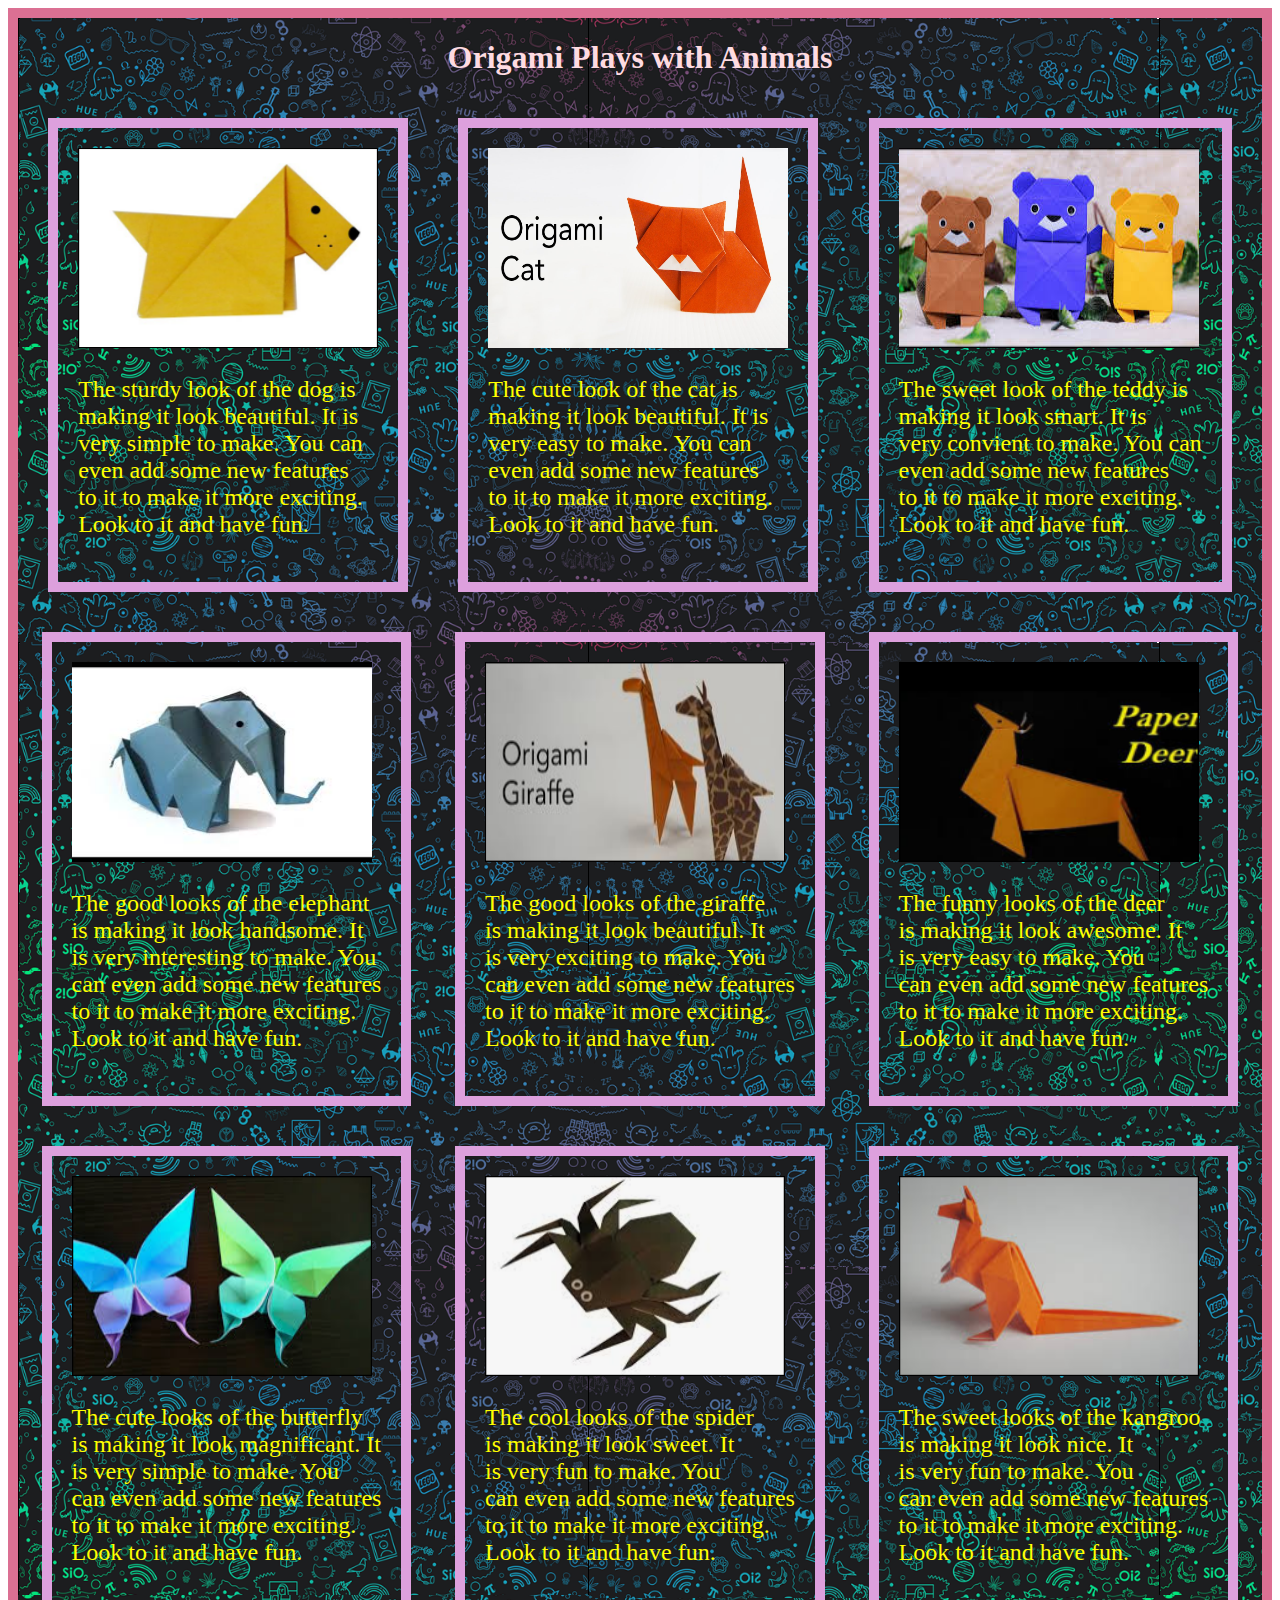
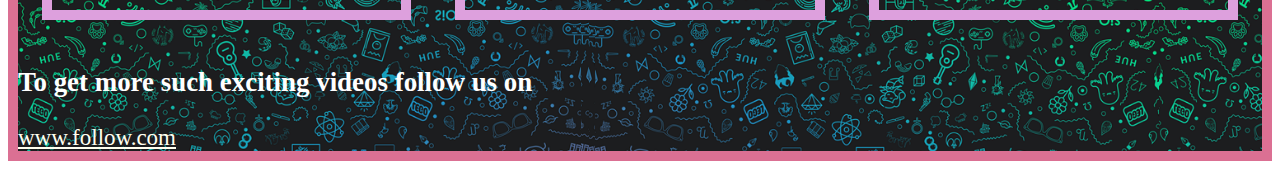
<file: index.html>
<!DOCTYPE html>
<html>
    <head>
        <title>Origami Plays with Animals</title>
        <link rel="stylesheet" href="style.css">
    </head>
    <div class="back">
    <body>
      <h1>Origami Plays with Animals</h1> 
      <div class = "grid"> 
    <div class="item">
        <h2><u>DOG</u></h2>
        <a href="https://www.youtube.com/watch?v=kXE1OluMfZU"> 
            <img src="dog.PNG" alt="dog" width="300" height="200">
        </a>
        <p>The sturdy look of the dog is <br> 
            making it look beautiful. It is <br> 
            very simple to make. You can <br> 
            even add some new features <br> 
            to it to make it more exciting.<br>
            Look to it and have fun.
        </p>
    </div>
    <div class="item">
        <h2><u>CAT</u></h2>
        <a href="https://www.youtube.com/watch?v=CnSyMR8hW2I"> 
            <img src="cat.PNG" alt="cat" width="300" height="200">
        </a>
        <p>The cute look of the cat is <br> 
            making it look beautiful. It is <br> 
            very easy to make. You can <br> 
            even add some new features <br> 
            to it to make it more exciting.<br>
            Look to it and have fun.
        </p>
    </div>
    <div class="item">
        <h2><u>TEDDY</u></h2>
        <a href="https://www.youtube.com/watch?v=3DNxCN4gYa4"> 
            <img src="teddy.PNG" alt="teddy" width="300" height="200">
        </a>
        <p>The sweet look of the teddy is <br> 
            making it look smart. It is <br> 
            very convient to make. You can <br> 
            even add some new features <br> 
            to it to make it more exciting.<br>
            Look to it and have fun.
        </p>
    </div>
    <div class="item">
        <h2><u>ELEPHANT</u></h2>
        <a href="https://www.youtube.com/watch?v=YtgxAM41jqw"> 
            <img src="elephant.PNG" alt="elephant" width="300" height="200">
        </a>
        <p>The good looks of the elephant <br> 
            is making it look handsome. It<br> 
            is very interesting to make. You <br> 
            can even add some new features <br> 
            to it to make it more exciting.<br>
            Look to it and have fun.
        </p>
    </div>
    <div class="item">
        <h2><u>GIRAFFE</u></h2>
        <a href="https://www.youtube.com/watch?v=aoGzJWSKXnQ"> 
            <img src="giraffe.PNG" alt="giraffe" width="300" height="200">
        </a>
        <p>The good looks of the giraffe <br> 
            is making it look beautiful. It<br> 
            is very exciting to make. You <br> 
            can even add some new features <br> 
            to it to make it more exciting.<br>
            Look to it and have fun.
        </p>
    </div>
    <div class="item">
    <h2><u>DEER</u></h2>
        <a href="https://www.youtube.com/watch?v=-CnpmlQotyI"> 
            <img src="deer.PNG" alt="deer" width="300" height="200">
        </a>
        <p>The funny looks of the deer <br> 
            is making it look awesome. It<br> 
            is very easy to make. You <br> 
            can even add some new features <br> 
            to it to make it more exciting.<br>
            Look to it and have fun.
        </p>
    </div>
    <div class="item">
        <h2><u>BUTTERFLY</u></h2>
            <a href="https://www.youtube.com/watch?v=N94a0Hfyhug&app=desktop"> 
                <img src="butterfly.PNG" alt="butterfly" width="300" height="200">
            </a>
            <p>The cute looks of the butterfly <br> 
                is making it look magnificant. It<br> 
                is very simple to make. You <br> 
                can even add some new features <br> 
                to it to make it more exciting.<br>
                Look to it and have fun.
            </p>
        </div>
        <div class="item">
            <h2><u>SPIDER</u></h2>
                <a href="https://www.youtube.com/watch?v=oEC7l8pLb1o"> 
                    <img src="spider.PNG" alt="spider" width="300" height="200">
                </a>
                <p>The cool looks of the spider <br> 
                    is making it look sweet. It<br> 
                    is very fun to make. You <br> 
                    can even add some new features <br> 
                    to it to make it more exciting.<br>
                    Look to it and have fun.
                </p>
            </div>
    <div class="item">
        <h2><u>KANGROO</u></h2>
            <a href="https://www.youtube.com/watch?v=3BOuhUP8dFw&app=desktop"> 
                <img src="kangroo.PNG" alt="kangroo" width="300" height="200">
            </a>
            <p>The sweet looks of the kangroo <br> 
                is making it look nice. It<br> 
                is very fun to make. You <br> 
                can even add some new features <br> 
                to it to make it more exciting.<br>
                Look to it and have fun.
            </p>
        </div>
    </div>
    <div class="footer">
        <h3>To get more such exciting videos follow us on</h3>
        <a href="follow.html">www.follow.com
        </a>
    </div>
    </body>
</div>
</html>
</file>
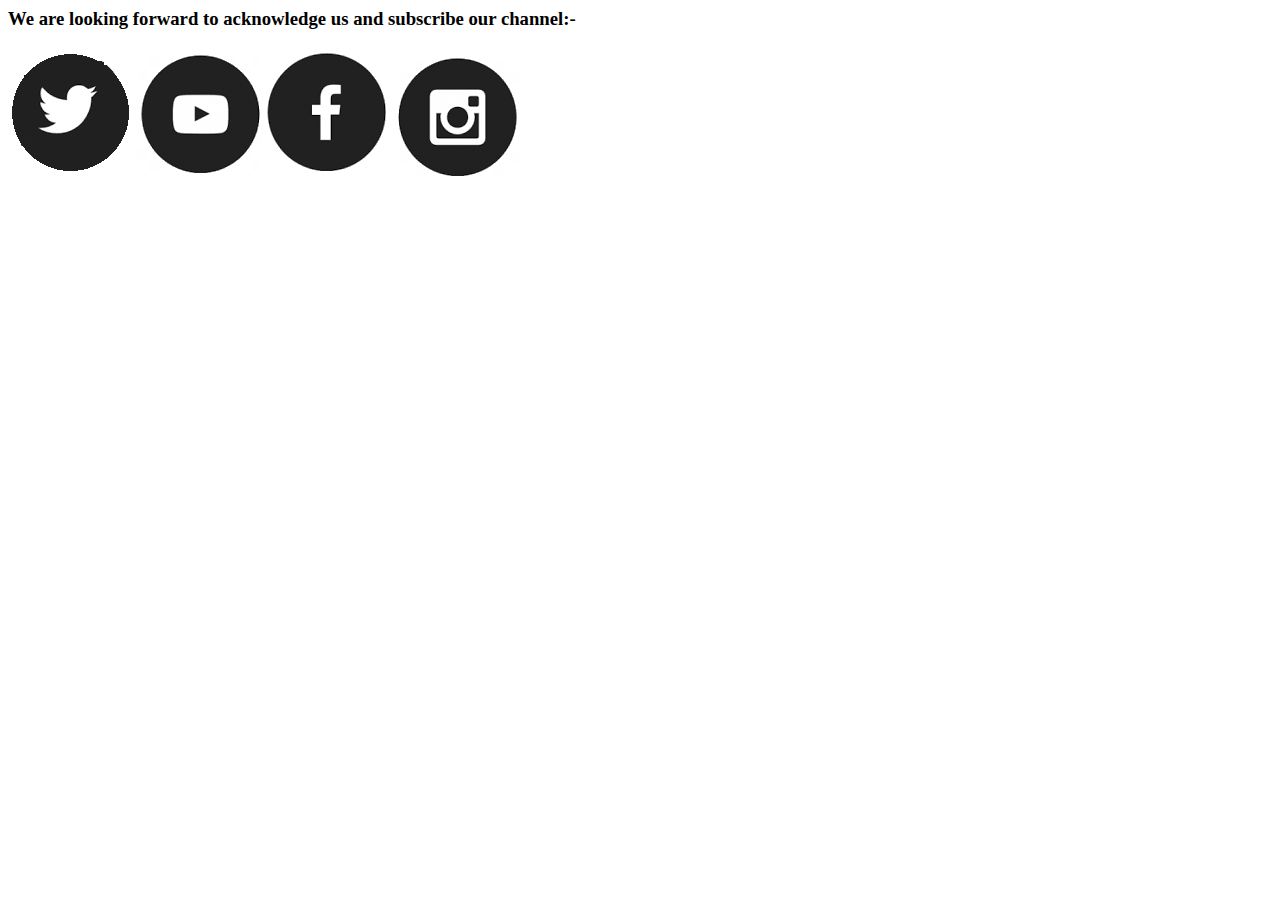
<file: follow.html>
<html>
    <head>
        <title>FOLLOW US</title>
    </head>
    <body>
        <h3>We are looking forward to acknowledge us and subscribe our channel:- </h3>
            <a href=#> <img src="twitter.png" alt="twitter"></a>
            <a href=#> <img src="youtube.png" alt="youtube"></a>
            <a href=#> <img src="fb.png" alt="facebook"></a>       
            <a href=#> <img src="insta.png" alt="insta"></a>
    </body>
</html>
</file>
<file: style.css>
h1{
    color: rgb(254, 219, 225);
    text-align: center;
}
p{
    font-size: 24px;
    color:yellow;
}
h2{
    color: rgb(136, 221, 252);
}
.footer{
    font-size: 23px;
    color: rgb(255, 255, 255);
}
.grid{
    display: flex;
    flex-wrap: wrap;
    justify-content: space-evenly;
}
.back{
    background-image: url(bg.PNG);
    border: solid;
    border-color: palevioletred;
    border-width: 10px;
}
.item{
    border: solid;
    border-width: 10px;
    border-color: plum;
    padding: 20px;
    margin: 20px;
    position: relative;
}

.item h2{
    left: 50%;
    top: 25%;
    transform: translate(-50%, -75%);
    opacity: 0;
    position: absolute;
}

.item:hover h2 {
    opacity: 1;
}

.item:hover img{
    opacity: 0.33;
}

.footer a:link{
color: ivory;
}

.footer a:visited{
    color: rgb(43, 226, 98);
}
</file>
